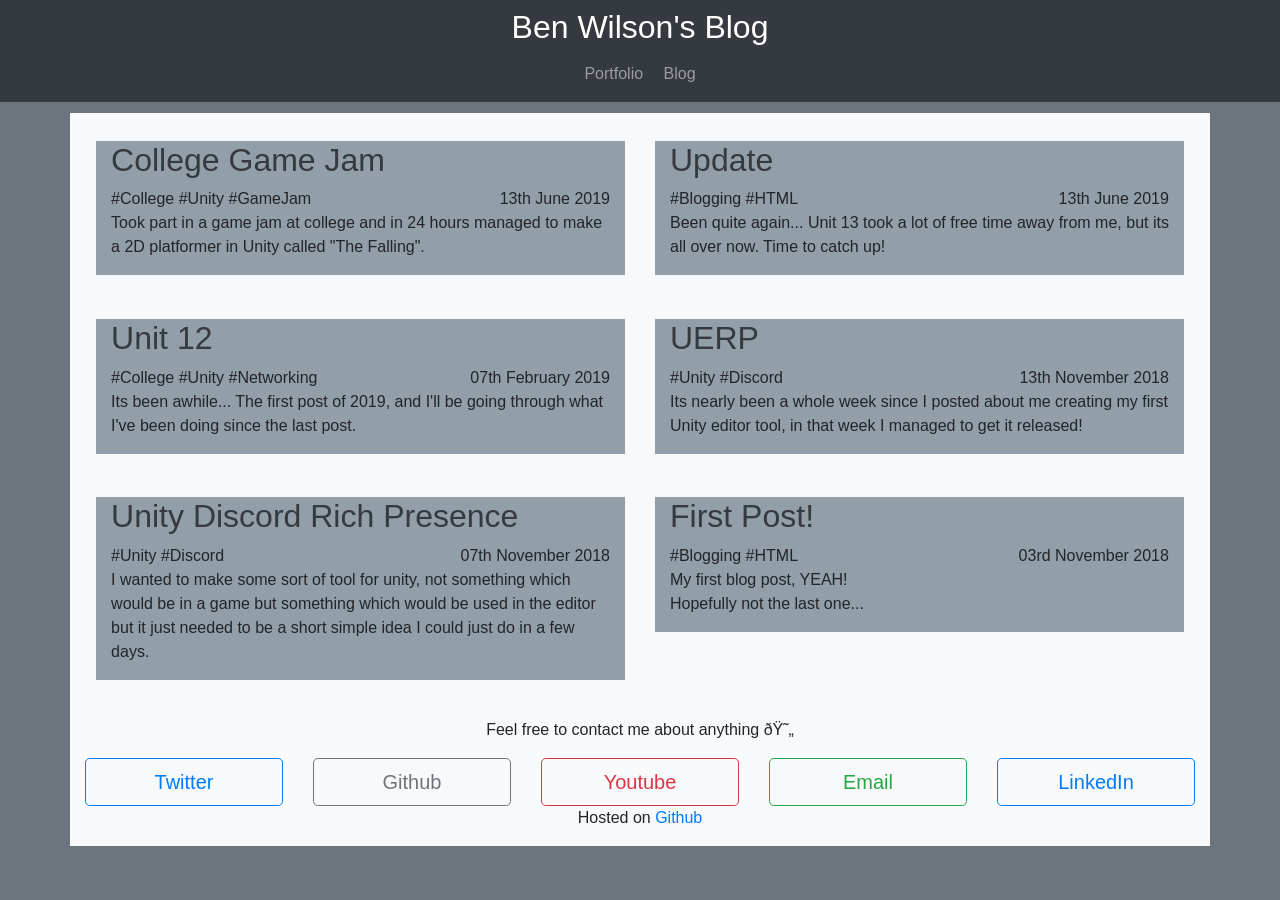
<file: index.html>
<!DOCTYPE <!DOCTYPE html>
<html>

<head>
    <title>Ben Wilson's Blog</title>

    <link rel="icon" type="image/png" href="https://ben-w.com/img/me.jpg">
    <link href="https://fonts.googleapis.com/css?family=Montserrat" rel="stylesheet">
    <link rel="stylesheet" href="https://stackpath.bootstrapcdn.com/bootstrap/4.1.3/css/bootstrap.min.css"
        integrity="sha384-MCw98/SFnGE8fJT3GXwEOngsV7Zt27NXFoaoApmYm81iuXoPkFOJwJ8ERdknLPMO" crossorigin="anonymous">
    <link rel="stylesheet" href="css/main.css" type="text/css">

    <meta name="viewport" content="width=device-width, initial-scale=1.0">

    <meta property="og:image" content="https://ben-w.com/img/me.jpg">
    <meta property="og:title" content="Ben Wilson's Blog" />
    <meta property="og:url" content="https://ben-w.com" />
    <meta property="og:site_name" content="Gameplay Programmer Blog" />
    <meta property="og:type" content="website" />
    <meta property="og:description" content="Ben Wilson's blog" />

    <!--Adds the top Menu bar to this page-->
    <script src="https://code.jquery.com/jquery-3.3.1.min.js"></script>
    <script>
        $(function () {
            $("#TopOfPage").load("header.html");
        });
    </script>
</head>

<body class="bg-secondary">
    <div id="TopOfPage">

    </div>

    <!--Main Page-->
    <div class="container bg-light new-line">
        <div class="row margin-top"></div>

        <div class="row margin-top margin-bottom padding">
            <!--Unit 12-->
            <div class="col-6">
                <div class="container bg-grey margin-top margin-bottom">
                    <div class="row">
                        <a href="/posts/6.html" class="col text-dark">
                            <h2>College Game Jam</h2>
                        </a>
                    </div>
                    <div class="row">

                        <div class="col">
                            #College #Unity #GameJam
                        </div>
                        <div class="col-5 text-right">
                            13th June 2019
                        </div>

                    </div>
                    <div class="row">
                        <p class="col">

                            Took part in a game jam at college and in 24 hours managed to make a 2D platformer in Unity
                            called "The Falling".
                        </p>
                    </div>
                </div>
            </div>

            <!--Update-->
            <div class="col-6">
                <div class="container bg-grey margin-top margin-bottom">
                    <div class="row">
                        <a href="/posts/5.html" class="col text-dark">
                            <h2>Update</h2>
                        </a>
                    </div>
                    <div class="row">
                        <div class="col">
                            #Blogging #HTML
                        </div>
                        <div class="col-5 text-right">
                            13th June 2019
                        </div>
                    </div>
                    <div class="row">
                        <p class="col">Been quite again... Unit 13 took a lot of free time away from me, but its all
                            over now. Time to catch up!</p>
                    </div>
                </div>
            </div>
        </div>

        <div class="row margin-top margin-bottom padding">
            <!--Unit 12-->
            <div class="col-6">
                <div class="container bg-grey margin-top margin-bottom">
                    <div class="row">
                        <a href="/posts/4.html" class="col text-dark">
                            <h2>Unit 12</h2>
                        </a>
                    </div>
                    <div class="row">

                        <div class="col">
                            #College #Unity #Networking
                        </div>
                        <div class="col-5 text-right">
                            07th February 2019
                        </div>

                    </div>
                    <div class="row">
                        <p class="col">
                            Its been awhile...
                            The first post of 2019, and I'll be going through what I've been doing since the last post.
                        </p>
                    </div>
                </div>
            </div>

            <!--UERP-->
            <div class="col-6">
                <div class="container bg-grey margin-top margin-bottom">
                    <div class="row">
                        <a href="/posts/3.html" class="col text-dark">
                            <h2>UERP</h2>
                        </a>
                    </div>
                    <div class="row">
                        <div class="col">
                            #Unity #Discord
                        </div>
                        <div class="col-5 text-right">
                            13th November 2018
                        </div>
                    </div>
                    <div class="row">
                        <p class="col">Its nearly been a whole week since I posted about me creating my first Unity
                            editor tool,
                            in that
                            week I managed to get it released!</p>
                    </div>
                </div>
            </div>
        </div>

        <div class="row margin-top margin-bottom padding">
            <!--Unity Discord Rich Presence-->
            <div class="col-6">
                <div class="container bg-grey margin-top margin-bottom">
                    <div class="row">
                        <a href="/posts/2.html" class="col text-dark">
                            <h2>Unity Discord Rich Presence</h2>
                        </a>
                    </div>
                    <div class="row">
                        <div class="col">
                            #Unity #Discord
                        </div>
                        <div class="col-5 text-right">
                            07th November 2018
                        </div>

                    </div>
                    <div class="row">
                        <p class="col">
                            I wanted to make some sort of tool for unity, not something which would be in a game but
                            something which would be used in the editor but it just needed to be a short simple idea I
                            could just do in a few days.
                        </p>
                    </div>
                </div>
            </div>

            <!--First Post!-->
            <div class="col-6">
                <div class="container bg-grey margin-top margin-bottom">
                    <div class="row">
                        <a href="/posts/1.html" class="col text-dark">
                            <h2>First Post!</h2>
                        </a>
                    </div>
                    <div class="row">
                        <div class="col">
                            #Blogging #HTML
                        </div>
                        <div class="col-5 text-right">
                            03rd November 2018
                        </div>
                    </div>
                    <div class="row">
                        <p class="col">My first blog post, YEAH!
                            <br>
                            Hopefully not the last one...</p>
                    </div>
                </div>
            </div>
        </div>

        <div class="row bg-light">
            <div class="col">
                <p class="text-center margin-top">
                    Feel free to contact me about anything 😄
                </p>
            </div>
        </div>
        <div class="row bg-light">
            <div class="col">
                <a href="https://twitter.com/_Marsh_Mello" class="btn btn-outline-primary btn-lg btn-block"
                    role="button" target="_blank">Twitter</a>
            </div>
            <div class="col">
                <a href="https://github.com/MarshMello0" class="btn btn-outline-secondary btn-lg btn-block"
                    role="button" target="_blank">Github</a>
            </div>
            <div class="col">
                <a href="https://www.youtube.com/channel/UCB6XFKgIYXvsVDGjXZr_28Q"
                    class="btn btn-outline-danger btn-lg btn-block" role="button" target="_blank">Youtube</a>
            </div>
            <div class="col">
                <a href="mailto:benwilson2508@gmail.com" class="btn btn-outline-success btn-lg btn-block" role="button"
                    target="_blank">Email</a>
            </div>
            <div class="col">
                <a href="https://linkedin.com/in/benwilsonUK" class="btn btn-outline-primary btn-lg btn-block"
                    role="button" target="_blank">LinkedIn</a>
            </div>
        </div>
        <div class="row bg-light">
            <div class="col-lg-12 col-md-12 col-sm-12 col-xs-12 ">
                <p class="text-center">
                    Hosted on <a href="https://github.com/MarshMello0/blog.ben-w.com">Github</a>
                </p>
            </div>
        </div>
    </div>
</body>
</file>
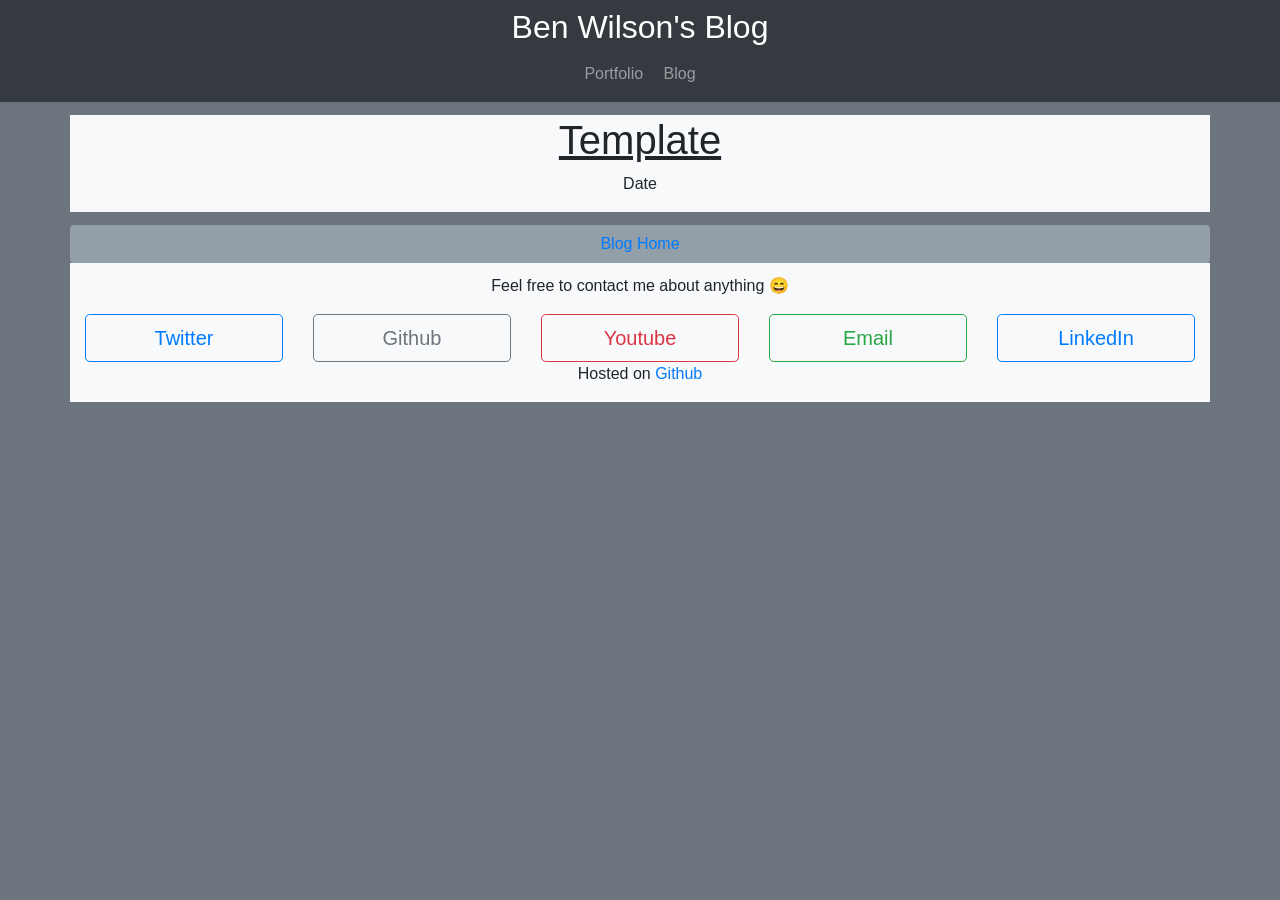
<file: posts/0.html>
<!DOCTYPE <!DOCTYPE html>
<html>

<head>
    <title>Ben Wilson's Blog - Template</title>

    <link rel="icon" type="image/png" href="https://ben-w.com/img/meCropped.jpg">
    <link href="https://fonts.googleapis.com/css?family=Montserrat" rel="stylesheet">
    <link rel="stylesheet" href="https://stackpath.bootstrapcdn.com/bootstrap/4.1.3/css/bootstrap.min.css" integrity="sha384-MCw98/SFnGE8fJT3GXwEOngsV7Zt27NXFoaoApmYm81iuXoPkFOJwJ8ERdknLPMO"
        crossorigin="anonymous">
    <link rel="stylesheet" href="/css/main.css" type="text/css">

    <meta name="viewport" content="width=device-width, initial-scale=1.0">

    <meta property="og:image" content="https://ben-w.com/img/meCropped.jpg">
    <meta property="og:title" content="Template" />
    <meta property="og:url" content="http://blog.ben-w.com/posts/post-template.html" />
    <meta property="og:site_name" content="Gameplay Programmer Blog" />
    <meta property="og:type" content="website" />

    <!--Adds the top Menu bar to this page-->
    <script src="https://code.jquery.com/jquery-3.3.1.min.js"></script>
    <script>
        $(function () {
            $("#TopOfPage").load("/header.html");
            $("#BottomOfPage").load("/footer.html");
        });
    </script>
</head>

<body class="bg-secondary">
    <!--Top of Page-->
    <div id="TopOfPage">

    </div>


    <!--Main Page-->
    <div class="container bg-light margin-top">
        <div class="row">
            <div class="col">

            </div>
        </div>
        <div class="row">
            <div class="col">
                <b><u><h1 class="text-center">Template</h1></u></b>
                <p class="text-center">
                        Date
                </p>
            </div>
        </div>
        
    </div>

    <!--Bottom of Page-->
    <div class="container margin-top" id="BottomOfPage">

    </div>
</body>
</file>
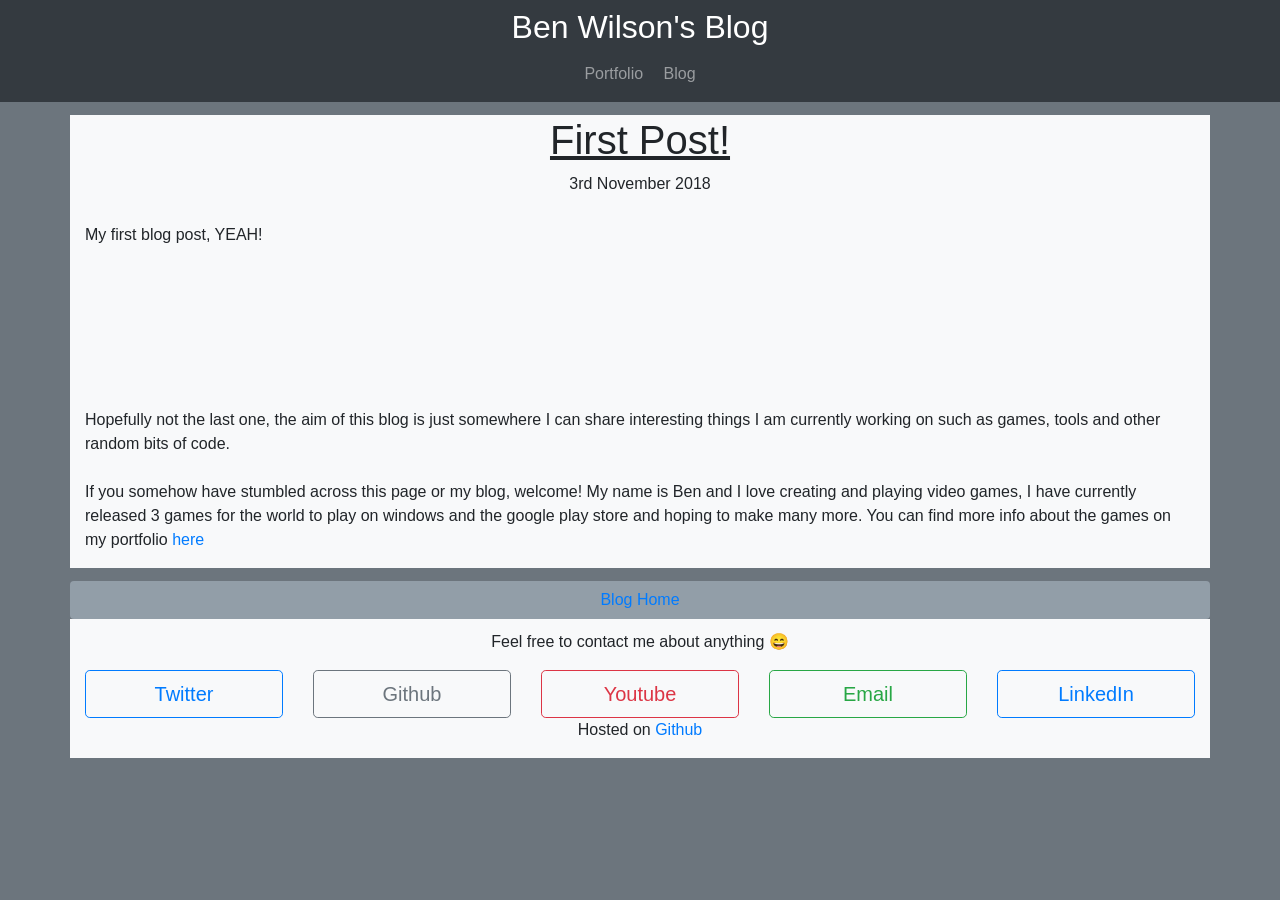
<file: posts/1.html>
<!DOCTYPE <!DOCTYPE html>
<html>

<head>
    <title>Ben Wilson's Blog - First Post!</title>

    <link rel="icon" type="image/png" href="https://ben-w.com/img/meCropped.jpg">
    <link href="https://fonts.googleapis.com/css?family=Montserrat" rel="stylesheet">
    <link rel="stylesheet" href="https://stackpath.bootstrapcdn.com/bootstrap/4.1.3/css/bootstrap.min.css" integrity="sha384-MCw98/SFnGE8fJT3GXwEOngsV7Zt27NXFoaoApmYm81iuXoPkFOJwJ8ERdknLPMO"
        crossorigin="anonymous">
    <link rel="stylesheet" href="/css/main.css" type="text/css">

    <meta name="viewport" content="width=device-width, initial-scale=1.0">

    <meta property="og:image" content="https://ben-w.com/img/meCropped.jpg">
    <meta property="og:title" content="First Post!" />
    <meta property="og:url" content="http://blog.ben-w.com/posts/first-post.html" />
    <meta property="og:site_name" content="Gameplay Programmer Blog" />
    <meta property="og:type" content="website" />

    <!--Adds the top Menu bar to this page-->
    <script src="https://code.jquery.com/jquery-3.3.1.min.js"></script>
    <script>
        $(function () {
            $("#TopOfPage").load("/header.html");
            $("#BottomOfPage").load("/footer.html");
        });
    </script>
</head>

<body class="bg-secondary">
    <!--Top of Page-->
    <div id="TopOfPage">

    </div>


    <!--Main Page-->
    <div class="container bg-light margin-top">
        <div class="row">
            <div class="col">

            </div>
        </div>
        <div class="row">
            <div class="col">
                <b><u><h1 class="text-center">First Post!</h1></u></b>
                <p class="text-center">
                        3rd November 2018
                </p>
            </div>
        </div>
        <div class="row margin-top">
            <div class="col-lg-12 col-md-12 col-sm-12 col-xs-12 ">
                My first blog post, YEAH!
                <div class="container-fluid">
                    <div class="row">
                        <div class="col-lg-4 col-md-4 col-sm-6 col-xs-12 ">
                            <video autoplay muted loop style="max-width: 100%;">
                                <source src="https://media.giphy.com/media/eO6qWndx14SLS/giphy.mp4" type="video/mp4">
                            </video>
                        </div>
                    </div>
                </div>
            </div>
        </div>
        <div class="row margin-top">
            <div class="col-lg-12 col-md-12 col-sm-12 col-xs-12 ">
                <p>
                    Hopefully not the last one, the aim of this blog is just somewhere I can share interesting things I
                    am currently working on such as games, tools and other random bits of code.<br>
                    <br>
                    If you somehow have stumbled across this page or my blog, welcome!

                    My name is Ben and I love creating and playing video games, I have currently released 3 games for
                    the world to play on windows and the google play store and hoping to make many more. You can find
                    more info about the games on my portfolio <a href="https://ben-w.com/#Portfolio">here</a>
                </p>
            </div>
        </div>
    </div>

    <!--Bottom of Page-->
    <div class="container margin-top" id="BottomOfPage">

    </div>
</body>
</file>
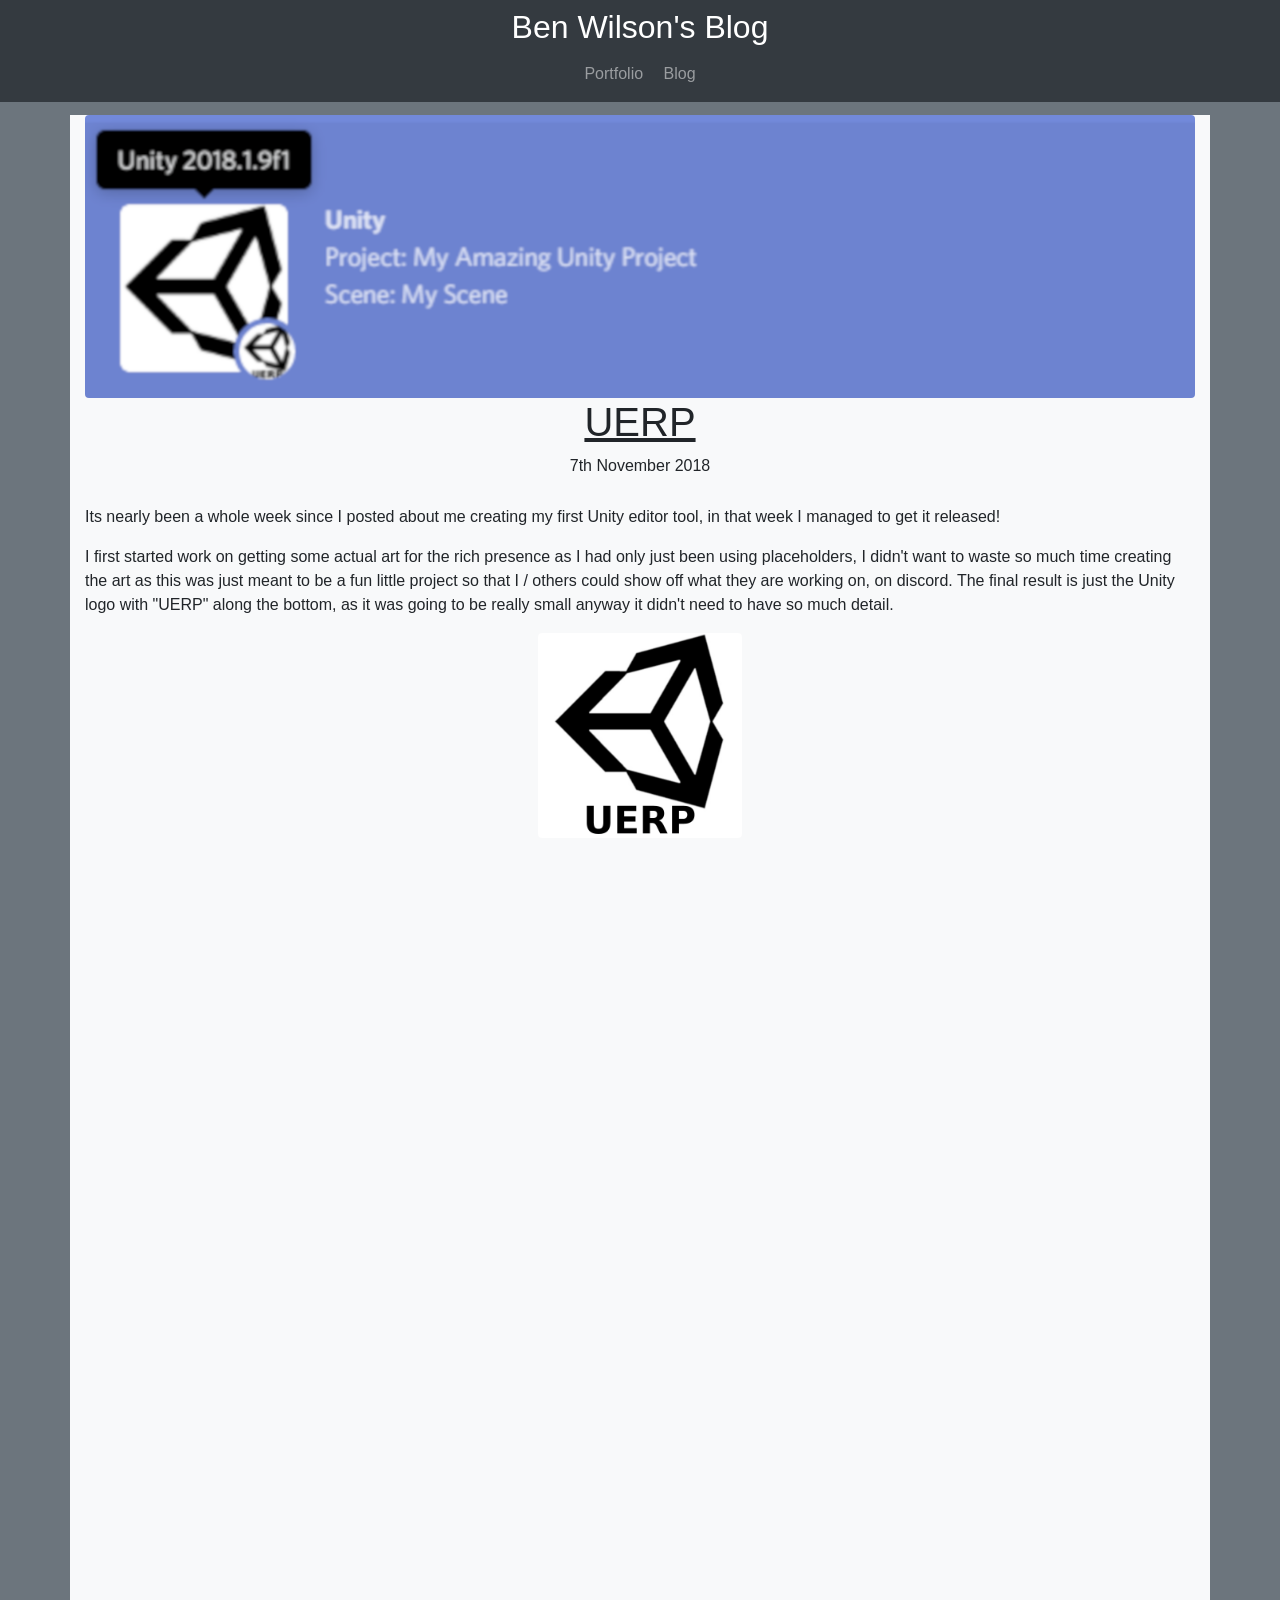
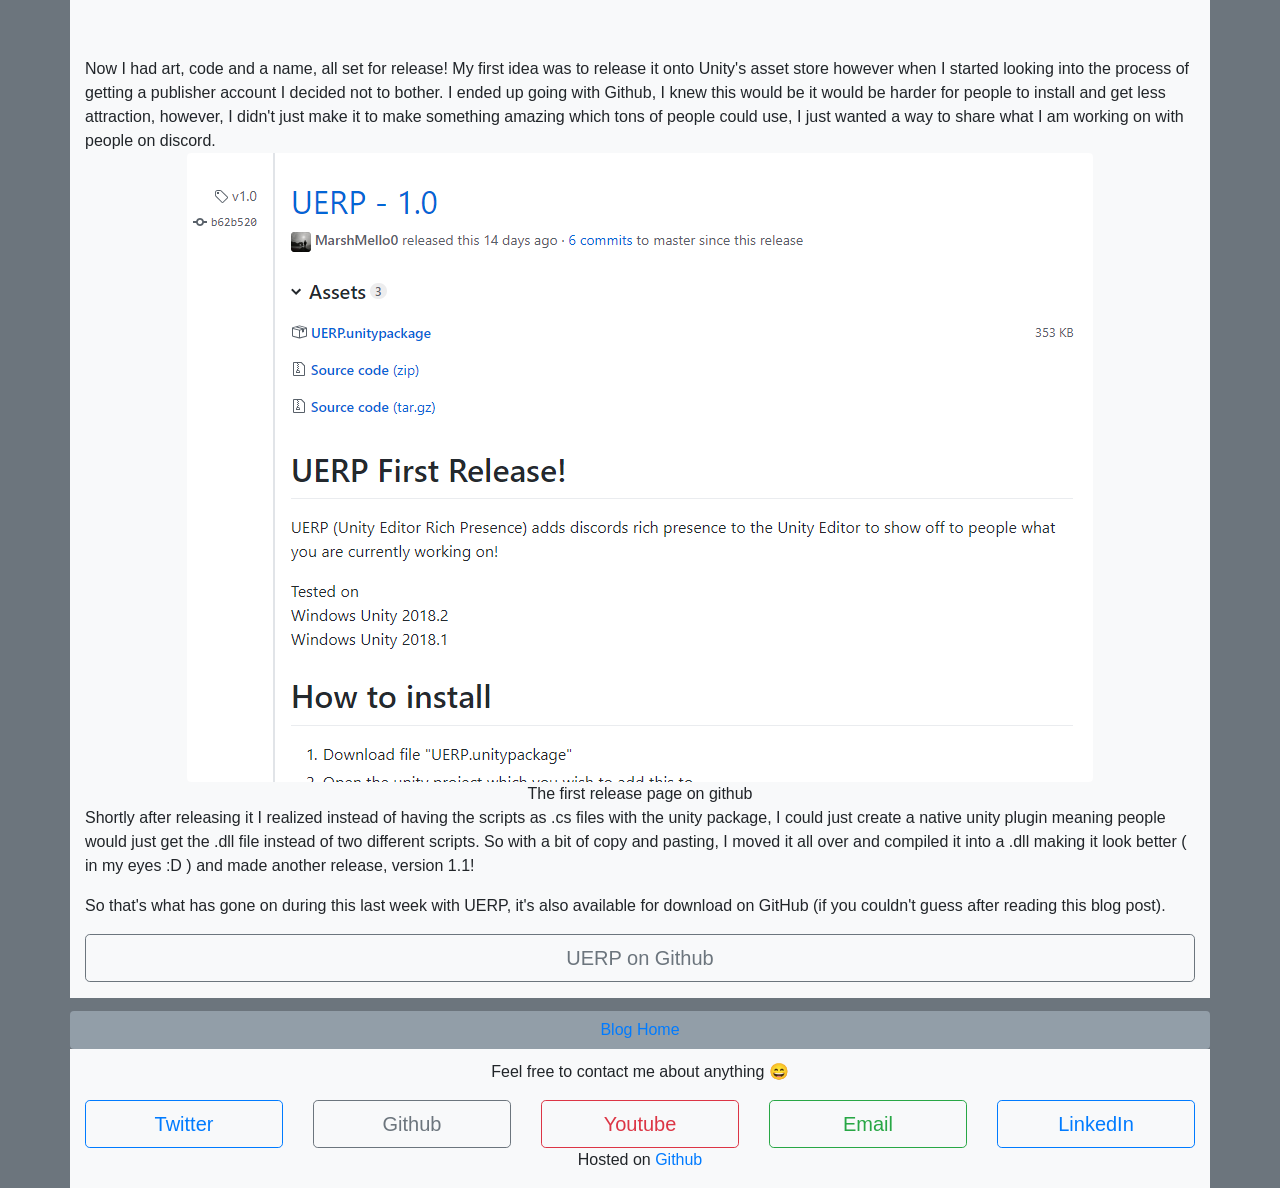
<file: posts/3.html>
<!DOCTYPE <!DOCTYPE html>
<html>

<head>
    <title>Ben Wilson's Blog - UERP</title>

    <link rel="icon" type="image/png" href="https://ben-w.com/img/meCropped.jpg">
    <link href="https://fonts.googleapis.com/css?family=Montserrat" rel="stylesheet">
    <link rel="stylesheet" href="https://stackpath.bootstrapcdn.com/bootstrap/4.1.3/css/bootstrap.min.css" integrity="sha384-MCw98/SFnGE8fJT3GXwEOngsV7Zt27NXFoaoApmYm81iuXoPkFOJwJ8ERdknLPMO"
        crossorigin="anonymous">
    <link rel="stylesheet" href="/css/main.css" type="text/css">

    <meta name="viewport" content="width=device-width, initial-scale=1.0">

    <meta property="og:image" content="https://ben-w.com/img/meCropped.jpg">
    <meta property="og:title" content="UERP" />
    <meta property="og:url" content="http://blog.ben-w.com/posts/3" />
    <meta property="og:site_name" content="Gameplay Programmer Blog" />
    <meta property="og:type" content="website" />
    <meta property="og:description" content="Finishing off my first tool for the Unity Editor" />

    <!--Adds the top Menu bar to this page-->
    <script src="https://code.jquery.com/jquery-3.3.1.min.js"></script>
    <script>
        $(function () {
            $("#TopOfPage").load("/header.html");
            $("#BottomOfPage").load("/footer.html");
        });
    </script>
</head>

<body class="bg-secondary">
    <!--Top of Page-->
    <div id="TopOfPage">

    </div>


    <!--Main Page-->
    <div class="container bg-light margin-top">
        <div class="row">
            <div class="col ">
                <img class="img-fluid rounded mx-auto d-block" alt="Responsive Image" src="/img/3/uerp.PNG" />
            </div>
        </div>
        <div class="row">
            <div class="col">
                <b><u>
                        <h1 class="text-center">UERP</h1>
                    </u></b>
                <p class="text-center">
                    7th November 2018
                </p>
            </div>
        </div>

        <div class="row margin-top">
            <div class="col-lg-12 col-md-12 col-sm-12 col-xs-12 ">
                <p>
                    Its nearly been a whole week since I posted about me creating my first Unity editor tool, in that
                    week I managed to get it released!
                </p>
                <p>
                    I first started work on getting some actual art for the rich presence as I had only just been using
                    placeholders, I didn't want to waste so much time creating the art as this was just meant to be a
                    fun little project so that I / others could show off what they are working on, on discord. The
                    final result is just the Unity logo with "UERP" along the bottom, as it was going to be really
                    small anyway it didn't need to have so much detail.
                </p>
            </div>
        </div>
        <!--Image Row-->
        <div class="row">
            <div class="col-lg-12 col-md-12 col-sm-12 col-xs-12 text-center">
                <img src="/img/3/marshmello.jpg" class="img-fluid rounded mx-auto d-block postImage20" alt="Responsive Image">
            </div>
        </div>

        <div class="row">
            <div class="col-lg-12 col-md-12 col-sm-12 col-xs-12">
                Now I had art, code and a name, all set for release! My first idea was to release it onto Unity's asset
                store however when I started looking into the process of getting a publisher account I decided not to
                bother. I ended up going with Github, I knew this would be it would be harder for people to install and
                get less attraction, however, I didn't just make it to make something amazing which tons of people
                could use, I just wanted a way to share what I am working on with people on discord.
            </div>
        </div>
        <!--Image Row-->
        <div class="row">
            <div class="col-lg-12 col-md-12 col-sm-12 col-xs-12 text-center">
                <img src="/img/3/uerp 1.0.png" class="img-fluid rounded mx-auto d-block" alt="Responsive Image">
                The first release page on github
            </div>
        </div>

        <div class="row">
            <div class="col">
                <p>
                    Shortly after releasing it I realized instead of having the scripts as .cs files with the unity
                    package, I could just create a native unity plugin meaning people would just get the .dll file
                    instead
                    of two different scripts. So with a bit of copy and pasting, I moved it all over and compiled it
                    into a
                    .dll making it look better ( in my eyes :D ) and made another release, version 1.1!
                </p>
                <p>
                    So that's what has gone on during this last week with UERP, it's also available for download on
                    GitHub (if you couldn't guess after reading this blog post).
                </p>
                <a href="https://github.com/MarshMello0/UERP/releases" class="btn btn-outline-secondary btn-lg btn-block"
                    role="button" target="_blank">UERP on Github</a>
                <p>

                </p>
            </div>
        </div>
    </div>

    <!--Bottom of Page-->
    <div class="container margin-top" id="BottomOfPage">

    </div>
</body>
</file>
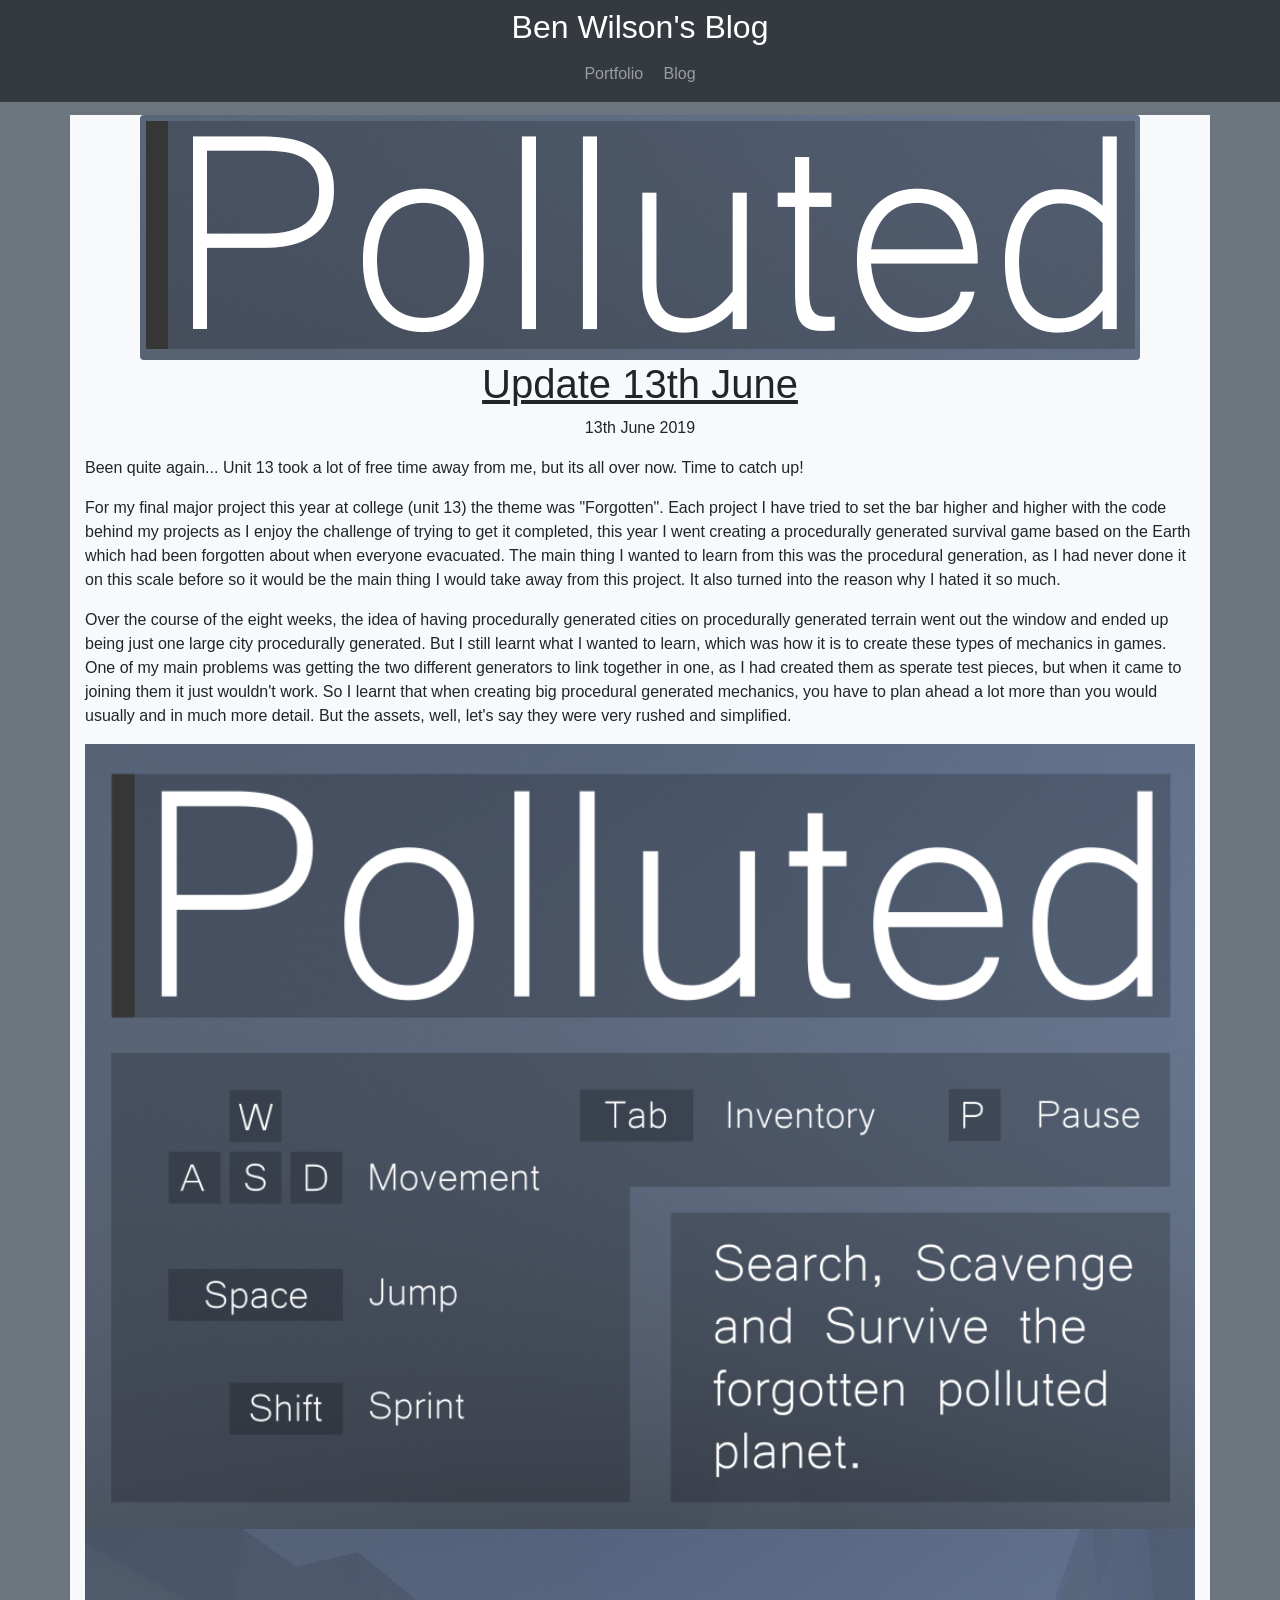
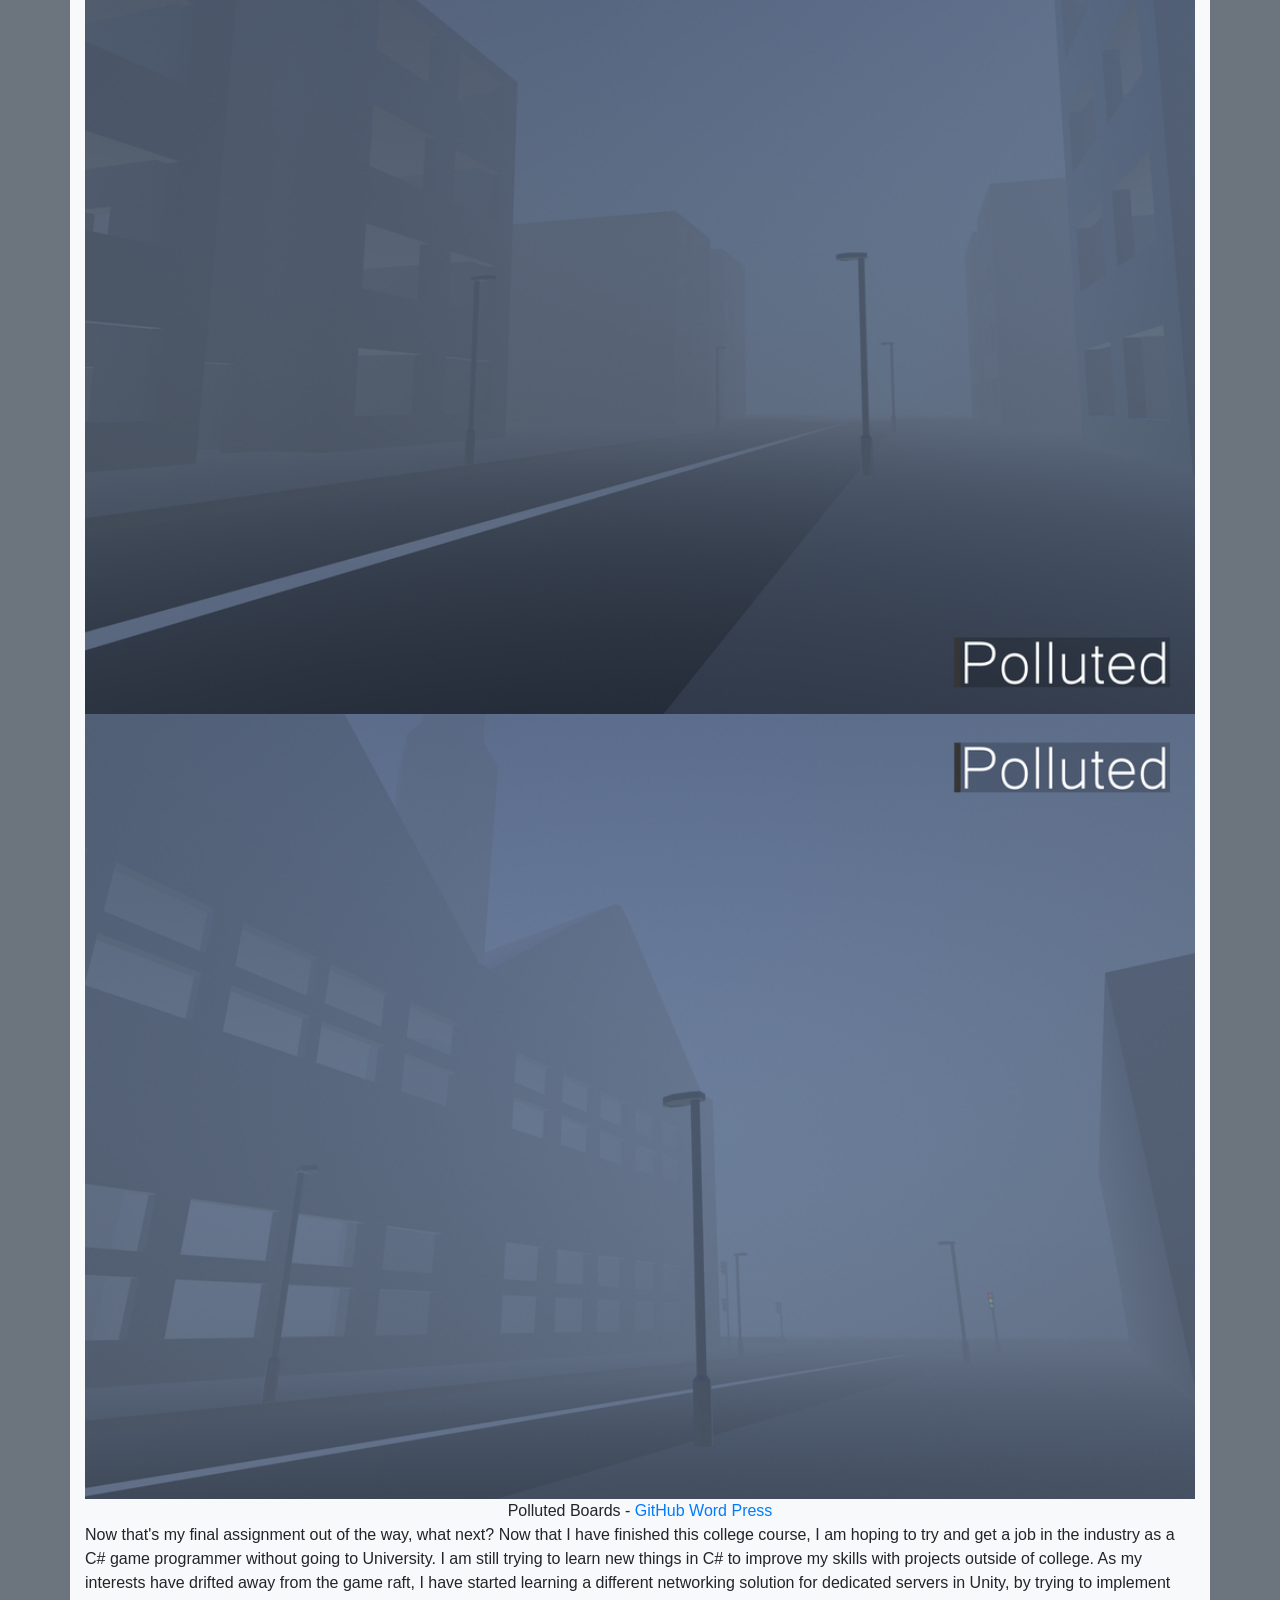
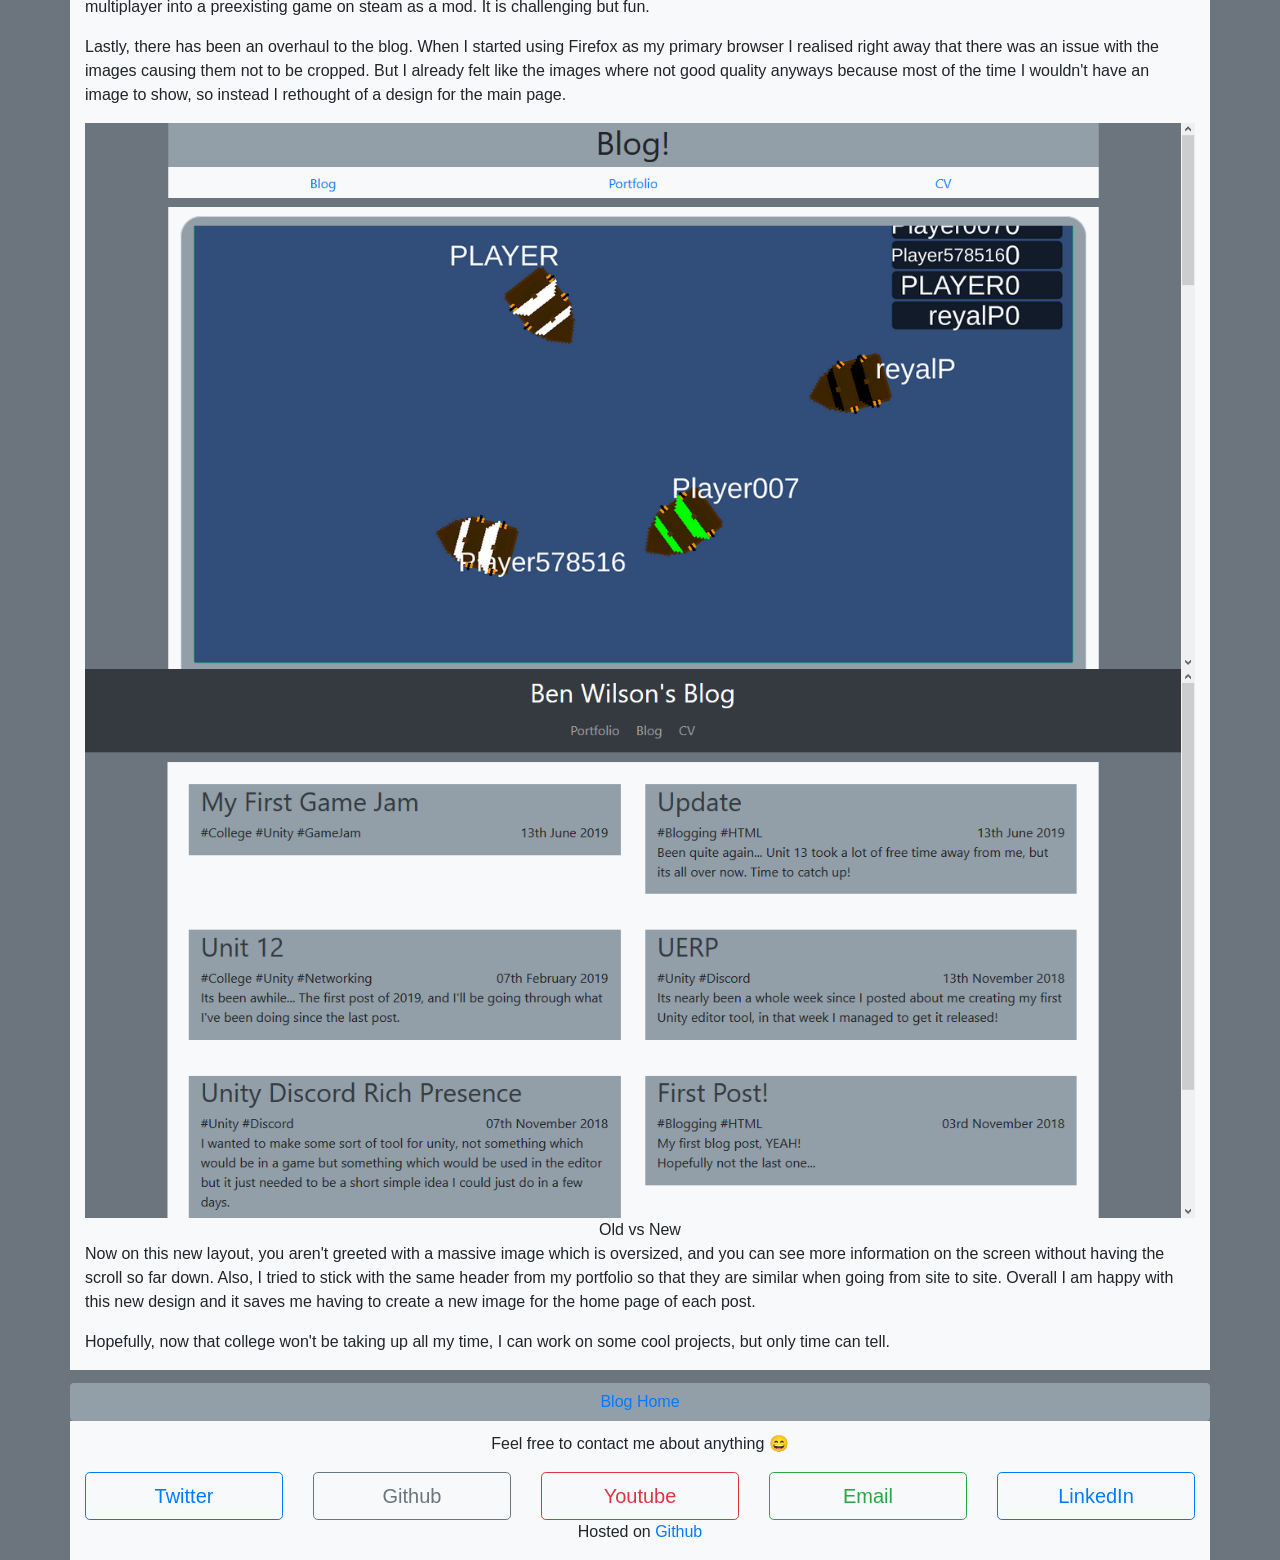
<file: posts/5.html>
<!DOCTYPE <!DOCTYPE html>
<html>

<head>
    <title>Ben Wilson's Blog - Update 13th June</title>

    <link rel="icon" type="image/png" href="https://ben-w.com/img/meCropped.jpg">
    <link href="https://fonts.googleapis.com/css?family=Montserrat" rel="stylesheet">
    <link rel="stylesheet" href="https://stackpath.bootstrapcdn.com/bootstrap/4.1.3/css/bootstrap.min.css"
        integrity="sha384-MCw98/SFnGE8fJT3GXwEOngsV7Zt27NXFoaoApmYm81iuXoPkFOJwJ8ERdknLPMO" crossorigin="anonymous">
    <link rel="stylesheet" href="/css/main.css" type="text/css">

    <meta name="viewport" content="width=device-width, initial-scale=1.0">

    <meta property="og:image" content="https://ben-w.com/img/meCropped.jpg">
    <meta property="og:title" content="Update 13th June" />
    <meta property="og:url" content="http://blog.ben-w.com/posts/5" />
    <meta property="og:site_name" content="Gameplay Programmer Blog" />
    <meta property="og:type" content="website" />

    <!--Adds the top Menu bar to this page-->
    <script src="https://code.jquery.com/jquery-3.3.1.min.js"></script>
    <script>
        $(function () {
            $("#TopOfPage").load("/header.html");
            $("#BottomOfPage").load("/footer.html");
        });
    </script>
</head>

<body class="bg-secondary">
    <!--Top of Page-->
    <div id="TopOfPage">

    </div>


    <!--Main Page-->
    <div class="container bg-light margin-top">
        <div class="row">
            <div class="col">
                <img class="img-fluid rounded mx-auto d-block" alt="Responsive Image" src="/img/5/Logo.png" />
            </div>
        </div>
        <div class="row">
            <div class="col">
                <b><u>
                        <h1 class="text-center">Update 13th June</h1>
                    </u></b>
                <p class="text-center">
                    13th June 2019
                </p>
            </div>
        </div>

        <div class="row">
            <div class="col">
                <p>

                    Been quite again... Unit 13 took a lot of free time away from me, but its all over now. Time to
                    catch up!
                </p>
                <p>
                    For my final major project this year at college (unit 13) the theme was "Forgotten". Each project I
                    have tried to set the bar higher and higher with the code behind my projects as I enjoy the
                    challenge of trying to get it completed, this year I went creating a procedurally generated survival
                    game based on the Earth which had been forgotten about when everyone evacuated. The main thing I
                    wanted to learn from this was the procedural generation, as I had never done it on this scale before
                    so it would be the main thing I would take away from this project. It also turned into the reason
                    why I hated it so much.
                </p>
                <p>
                    Over the course of the eight weeks, the idea of having procedurally generated cities on procedurally
                    generated terrain went out the window and ended up being just one large city procedurally generated.
                    But I still learnt what I wanted to learn, which was how it is to create these types of mechanics in
                    games. One of my main problems was getting the two different generators to link together in one, as
                    I had created them as sperate test pieces, but when it came to joining them it just wouldn't work.
                    So I learnt that when creating big procedural generated mechanics, you have to plan ahead a lot more
                    than you would usually and in much more detail. But the assets, well, let's say they were very
                    rushed and simplified.
                </p>
            </div>
        </div>

        <div class="row">
            <img class="col img-fluid rounded mx-auto d-block" alt="Responsive Image" src="/img/5/board0.png" />
            <img class="col img-fluid rounded mx-auto d-block" alt="Responsive Image" src="/img/5/board1.png" />
            <img class="col img-fluid rounded mx-auto d-block" alt="Responsive Image" src="/img/5/board2.png" />
        </div>

        <div class="row">
            <div class="col text-center">
                Polluted Boards - <a href="https://github.com/MarshMello0/Polluted" target="_blank">GitHub</a>
                <a href="https://benlevel3year2.wordpress.com/final-product-3/" target="_blank">Word Press</a>
            </div>
        </div>

        <div class="row">
            <div class="col">
                <p>
                    Now that's my final assignment out of the way, what next? Now that I have finished this college
                    course, I am hoping to try and get a job in the industry as a C# game programmer without going to
                    University. I am still trying to learn new things in C# to improve my skills with projects outside
                    of college. As my interests have drifted away from the game raft, I have started learning a
                    different networking solution for dedicated servers in Unity, by trying to implement multiplayer
                    into a preexisting game on steam as a mod. It is challenging but fun.
                </p>
                <p>
                    Lastly, there has been an overhaul to the blog. When I started using Firefox as my primary browser I
                    realised right away that there was an issue with the images causing them not to be cropped. But I
                    already felt like the images where not good quality anyways because most of the time I wouldn't have
                    an image to show, so instead I rethought of a design for the main page.
                </p>
            </div>
        </div>

        <div class="row">
            <img class="col img-fluid rounded mx-auto d-block" alt="Responsive Image"
                src="/img/5/Old Blog Layout.PNG" />
            <img class="col img-fluid rounded mx-auto d-block" alt="Responsive Image"
                src="/img/5/New Blog Layout.PNG" />
        </div>

        <div class="row">
            <div class="col text-center">
                Old vs New
            </div>
        </div>

        <div class="row">
            <div class="col">
                <p>
                    Now on this new layout, you aren't greeted with a massive image which is oversized, and you can see
                    more information on the screen without having the scroll so far down. Also, I tried to stick with
                    the same header from my portfolio so that they are similar when going from site to site. Overall I
                    am happy with this new design and it saves me having to create a new image for the home page of each
                    post.
                </p>
                <P>
                    Hopefully, now that college won't be taking up all my time, I can work on some cool projects, but
                    only time can tell.
                </P>
            </div>
        </div>
    </div>

    <!--Bottom of Page-->
    <div class="container margin-top" id="BottomOfPage">

    </div>
</body>
</file>
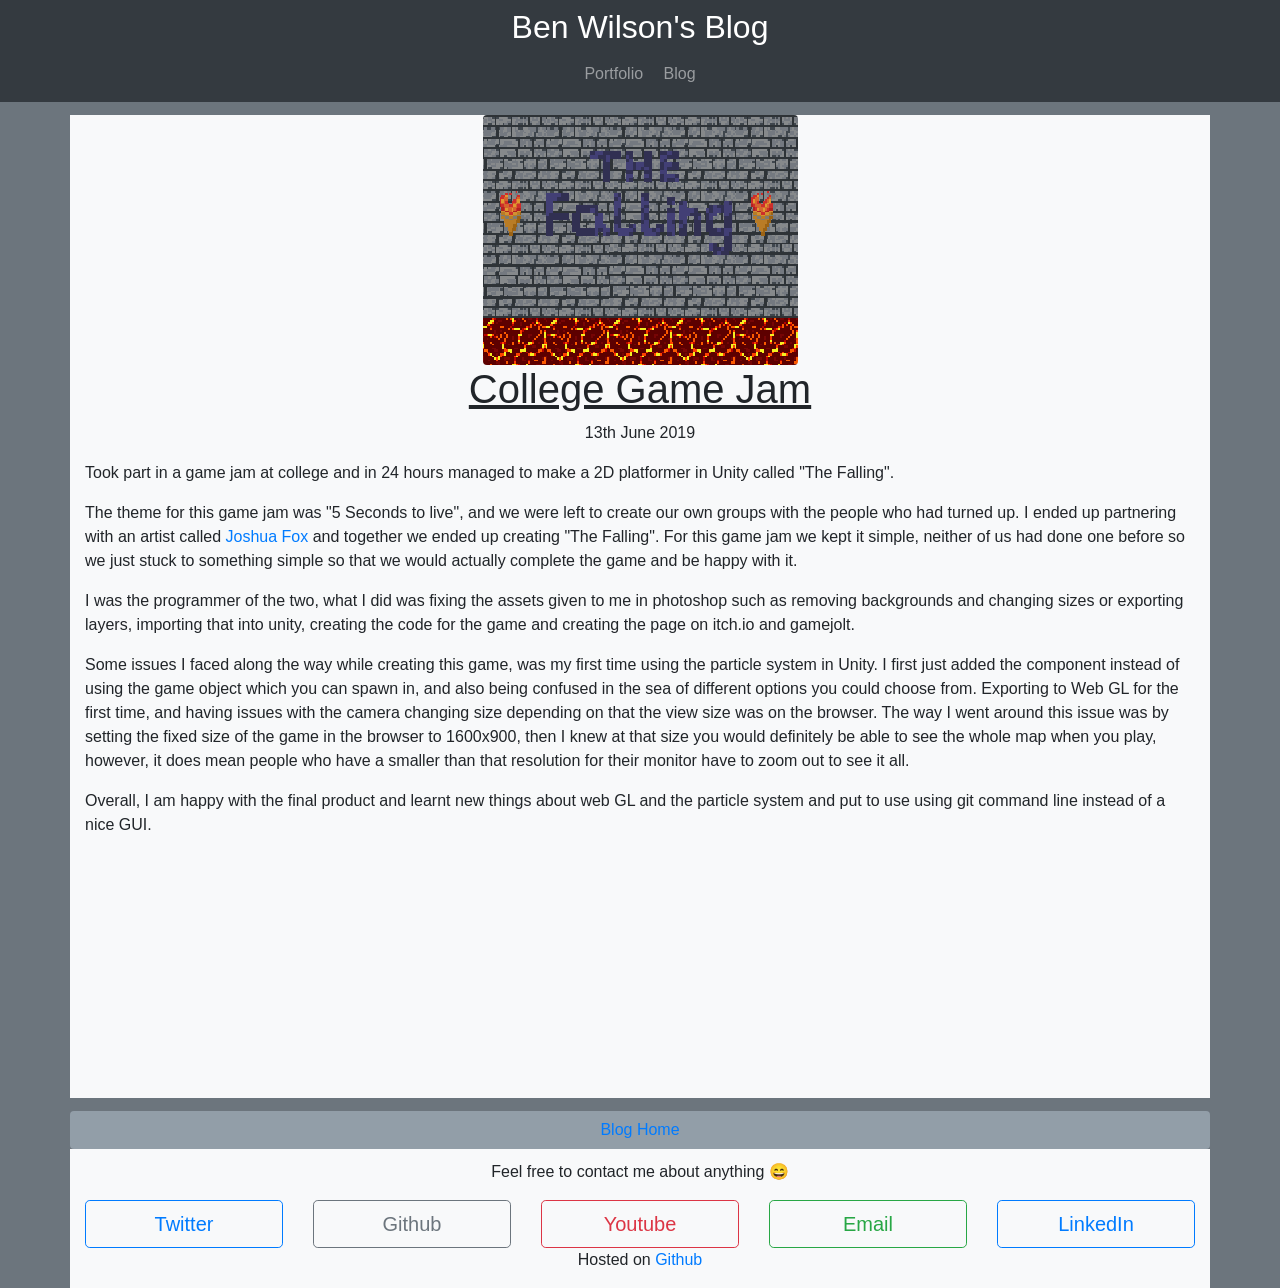
<file: posts/6.html>
<!DOCTYPE <!DOCTYPE html>
<html>

<head>
    <title>Ben Wilson's Blog - College Game Jam</title>

    <link rel="icon" type="image/png" href="https://ben-w.com/img/meCropped.jpg">
    <link href="https://fonts.googleapis.com/css?family=Montserrat" rel="stylesheet">
    <link rel="stylesheet" href="https://stackpath.bootstrapcdn.com/bootstrap/4.1.3/css/bootstrap.min.css"
        integrity="sha384-MCw98/SFnGE8fJT3GXwEOngsV7Zt27NXFoaoApmYm81iuXoPkFOJwJ8ERdknLPMO" crossorigin="anonymous">
    <link rel="stylesheet" href="/css/main.css" type="text/css">

    <meta name="viewport" content="width=device-width, initial-scale=1.0">

    <meta property="og:image" content="https://ben-w.com/img/meCropped.jpg">
    <meta property="og:title" content="College Game Jam" />
    <meta property="og:url" content="http://blog.ben-w.com/posts/6.html" />
    <meta property="og:site_name" content="Gameplay Programmer Blog" />
    <meta property="og:type" content="website" />

    <!--Adds the top Menu bar to this page-->
    <script src="https://code.jquery.com/jquery-3.3.1.min.js"></script>
    <script>
        $(function () {
            $("#TopOfPage").load("/header.html");
            $("#BottomOfPage").load("/footer.html");
        });
    </script>
</head>

<body class="bg-secondary">
    <!--Top of Page-->
    <div id="TopOfPage">

    </div>


    <!--Main Page-->
    <div class="container bg-light margin-top">
        <div class="row">
            <div class="col">
                <img class="img-fluid rounded mx-auto d-block" alt="Responsive Image" src="/img/6/Cover Art.png" />
            </div>
        </div>
        <div class="row">
            <div class="col">
                <b><u>
                        <h1 class="text-center">College Game Jam</h1>
                    </u></b>
                <p class="text-center">
                    13th June 2019
                </p>
            </div>
        </div>

        <div class="row">
            <div class="col">
                <p>
                    Took part in a game jam at college and in 24 hours managed to make a 2D platformer in Unity called
                    "The Falling".
                </p>
                <p>
                    The theme for this game jam was "5 Seconds to live", and we were left to create our own groups with
                    the people who had turned up. I ended up partnering with an artist called <a
                        href="https://joshuafox.pb.design/" target="_bank">Joshua Fox </a> and together we
                    ended up creating "The Falling". For this game jam we kept it simple, neither of us had done one
                    before so we just stuck to something simple so that we would actually complete the game and be happy
                    with it.
                </p>
                <p>
                    I was the programmer of the two, what I did was fixing the assets given to me in photoshop such as
                    removing backgrounds and changing sizes or exporting layers, importing that into unity, creating the
                    code for the game and creating the page on itch.io and gamejolt.
                </p>
                <p>
                    Some issues I faced along the way while creating this game, was my first time using the particle
                    system in Unity. I first just added the component instead of using the game object which you can
                    spawn in, and also being confused in the sea of different options you could choose from. Exporting
                    to Web GL for the first time, and having issues with the camera changing size depending on that the
                    view size was on the browser. The way I went around this issue was by setting the fixed size of the
                    game in the browser to 1600x900, then I knew at that size you would definitely be able to see the
                    whole map when you play, however, it does mean people who have a smaller than that resolution for
                    their monitor have to zoom out to see it all.
                </p>
                <p>
                    Overall, I am happy with the final product and learnt new things about web GL and the particle
                    system and put to use using git command line instead of a nice GUI.
                </p>
            </div>
        </div>
        <div class="row">
            <div class="col">
                <iframe src="https://widgets.gamejolt.com/package/v1?key=inBhtnQ6" frameborder="0" width="500"
                    height="245"></iframe>
            </div>

            <div class="col">
                <iframe src="https://itch.io/embed/436875" height="167" width="552" frameborder="0"></iframe>
            </div>
        </div>
    </div>

    <!--Bottom of Page-->
    <div class="container margin-top" id="BottomOfPage">

    </div>
</body>
</file>
<file: css/main.css>
.bg-grey
{
    background-color:#929ea8;
}

.margin-top
{
    margin-top: 1%
}
.margin-bottom
{
    margin-bottom: 1%;
}
.padding
{
    padding: 1%;
}

.navbar-nav 
{
    float:none;
    margin:0 auto;
    display: block;
    text-align: center;
}

.nav-item 
{
    display: inline-block;
    float:none;
}


.border
{
    border-radius: 25px;
}
.blogMaxHeight
{
    height: 10%;
}

.homePageImage
{
    overflow: hidden;
    max-height: 25%;
}

.homePageImage > img
{
    overflow: hidden;
    margin-top: 1%;
    clip-path: inset(15% 0 0 0);
    transform: translate(0%,-15%);
}
.postImage20
{
    height: 20%;
    
}

.whiteText
{
    color: #ffffff;
}
.new-line
{
    word-wrap: break-word;
}
</file>
